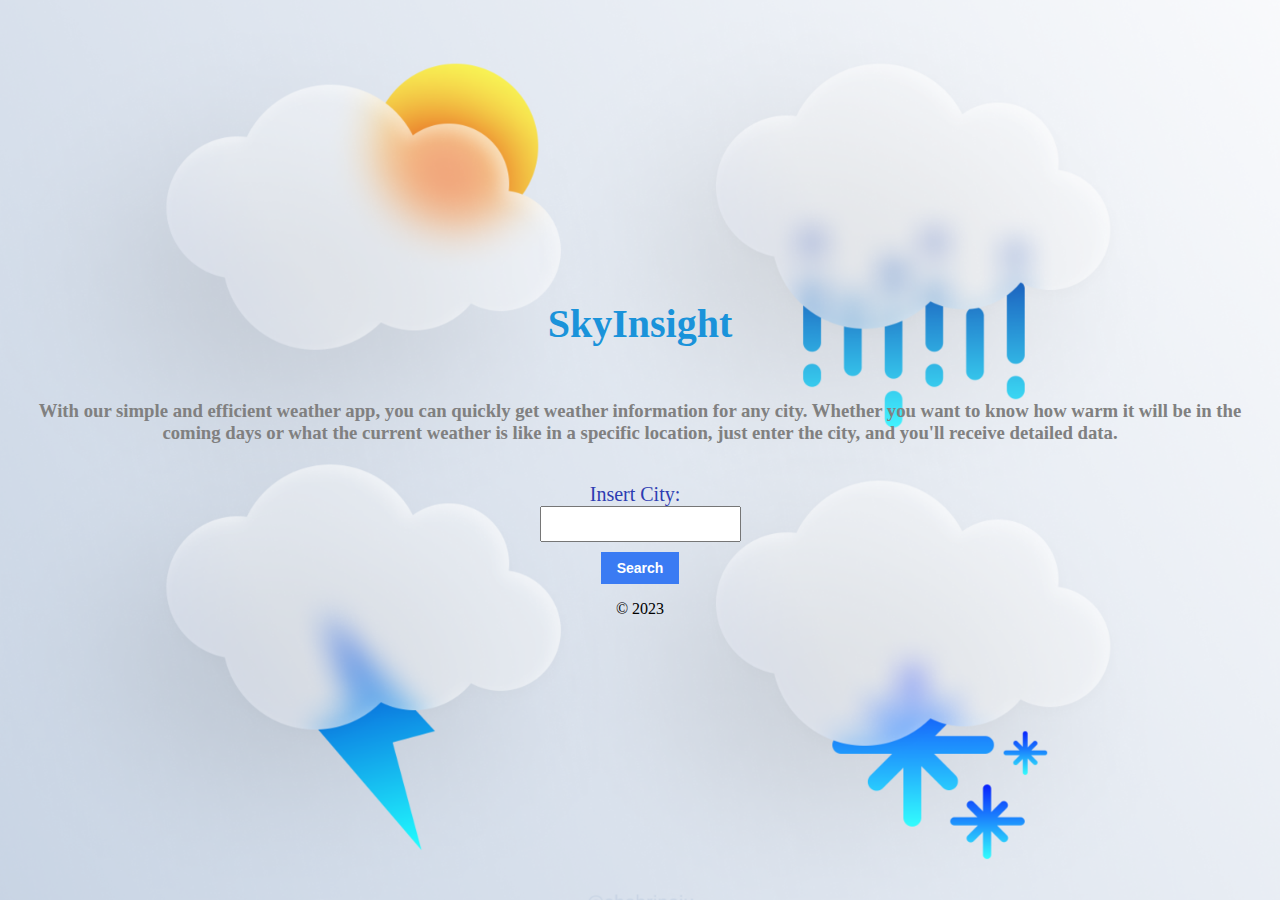
<file: index.html>
<!DOCTYPE html>
<html lang="en">
<head>
    <meta charset="UTF-8">
    <meta name="viewport" content="width=device-width, initial-scale=1.0">
    <title>Weather App</title>
    <link rel="stylesheet" href="styles.css">
</head>
<body>
    <div id="weather-container">
        <h2>SkyInsight</h2> 
        <h3> With our simple and efficient weather app, you can quickly get weather information for any city. Whether you want to know how warm it will be in the coming days or what the current weather is like in a specific location, just enter the city, and you'll receive detailed data.</h3>
        <form id="city-form" class="center-form">
            <label for="city-input" class="insert-city">Insert City:</label> 
            <input type="text" id="city-input" required>
            <button class="center-button" type="submit">Search</button>
        </form>
        <div id="weather-card" class="hidden">
        </div>
    </div>
<footer>
    <p>&copy; 2023</p>
</footer>
    <script src="script.js"></script>
</body>
</html>
</file>
<file: styles.css>
/* styles.css */

body {
    background-image: url('images/img.png');
    background-size: cover;
    background-position: center;
    min-height: 100vh;
    margin: 0;
    padding: 0;
    display: flex;
    flex-direction: column;
    justify-content: center;
    align-items: center;
    font-family: 'Georgia', serif; /* Adăugat font de rezervă 'serif' */
}

h2 {
    text-align: center;
    font-size: 40px;
    color: rgb(26, 147, 218);
}

h3 {
    padding: 20px;
    text-align: center;
    color: grey;
}

header {
    background-color: #3498db;
    color: #fff;
    padding: 20px;
    text-align: center;
}
.search-bar {
    display: flex;
    justify-content: center;
    align-items: center;
}
#city-form {
    display: flex;
    flex-direction: column;
    align-items: center;
    justify-content: center;
    text-align: center;
}
label.insert-city {
    margin-right: 10px;
    font-size: 16px;
    color: #2d3cb2;
    font-size: 20px;
}

input {
    padding: 8px;
    font-size: 14px;
}

button.center-button {
    padding: 8px 16px;
    background-color: rgb(58, 123, 243);
    color: white;
    border: none;
    cursor: pointer;
    font-size: 14px;
    font-weight: bold;
    margin-top: 10px; /* Adaugat margin-top pentru spatiere intre input si button */
}

.weather-info {
    padding: 20px;
    text-align: center;
}

.weather-icon {
    max-width: 50px;
    max-height: 50px;
}

#weather-card {
    background-color:#b3d5ec;
    border-radius: 8px;
    box-shadow: 0 4px 8px rgba(0, 0, 0, 0.1);
    padding: 20px;
    text-align: center;
    max-width: 300px; 
    margin: auto;
}

img {
    max-width: 100%;
    height: auto;
    margin-bottom: 10px;
}

.error-message {
    color: red;
}
.hidden {
    display: none;
}
</file>
